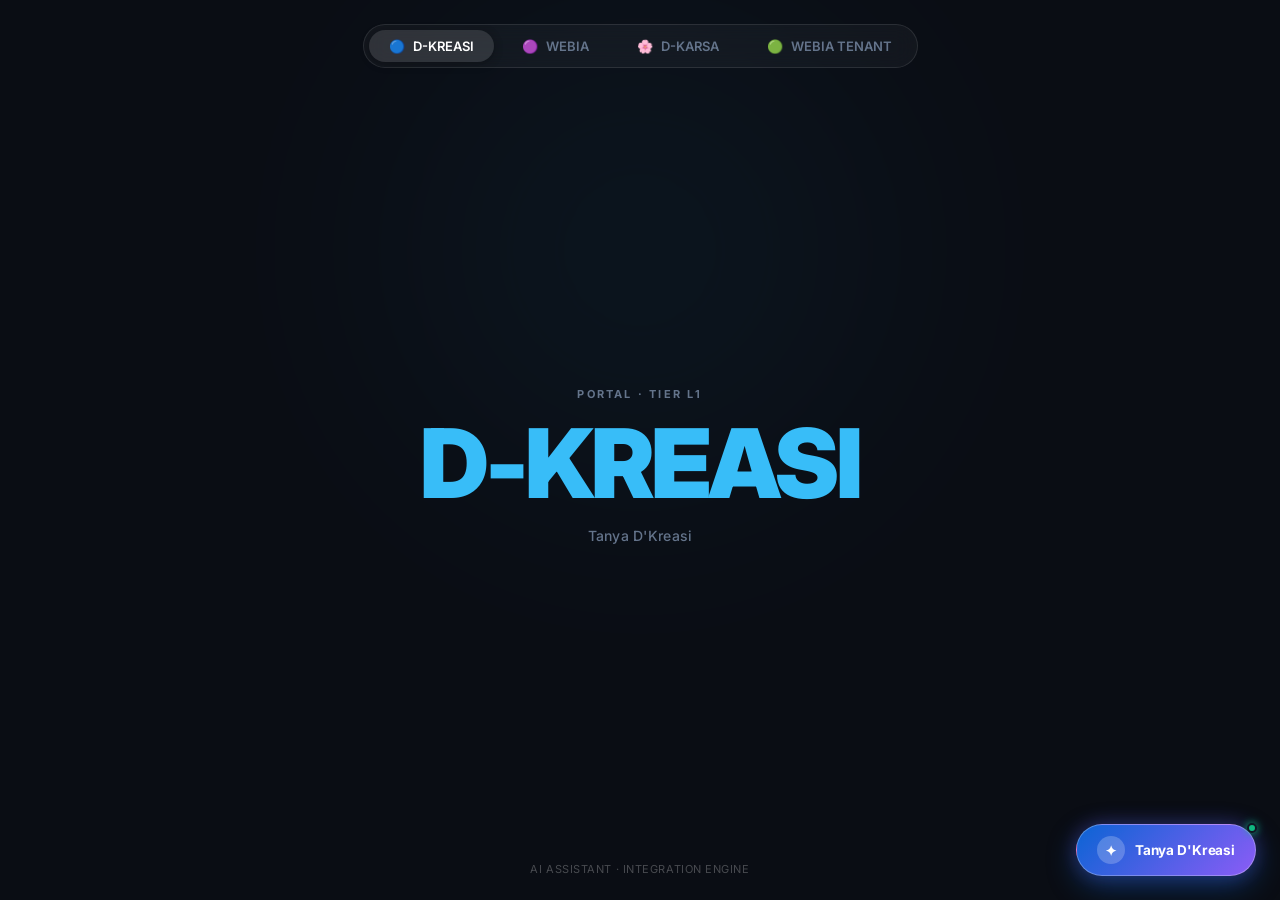
<file: widget/index.html>
<!DOCTYPE html>
<html lang="id">
<head>
    <meta charset="UTF-8">
    <meta name="viewport" content="width=device-width, initial-scale=1.0">
    <title>AI Assistant — D-Kreasi Ecosystem</title>
    <link rel="stylesheet" href="https://fonts.googleapis.com/css2?family=Inter:wght@400;500;600;700;800;900&display=swap">
    <link rel="stylesheet" href="./widget.css">
    <style>
        :root {
            --bg: #0A0D14;
            --text: #F8FAFC;
            --muted: #64748B;
            --border: rgba(255, 255, 255, 0.1);
        }

        * { box-sizing: border-box; margin: 0; padding: 0; }
        
        body {
            font-family: 'Inter', -apple-system, BlinkMacSystemFont, sans-serif;
            background: var(--bg);
            color: var(--text);
            min-height: 100vh;
            display: flex;
            flex-direction: column;
            align-items: center;
            justify-content: space-between;
            overflow: hidden;
            position: relative;
        }

        /* Subtle ambient glow */
        .ambient {
            position: absolute;
            width: 500px;
            height: 500px;
            border-radius: 50%;
            filter: blur(120px);
            opacity: 0.18;
            pointer-events: none;
            z-index: 0;
            transition: all 0.5s ease;
        }

        /* Top Minimalist Switcher */
        .nav-header {
            width: 100%;
            padding: 24px 32px;
            display: flex;
            align-items: center;
            justify-content: center;
            position: relative;
            z-index: 10;
        }

        .tabs {
            display: inline-flex;
            gap: 8px;
            padding: 5px;
            background: rgba(255, 255, 255, 0.04);
            border: 1px solid var(--border);
            border-radius: 999px;
            backdrop-filter: blur(12px);
        }

        .tab-btn {
            text-decoration: none;
            padding: 8px 20px;
            border-radius: 999px;
            font-size: 13px;
            font-weight: 600;
            color: var(--muted);
            transition: all 0.25s ease;
            border: none;
            background: transparent;
            cursor: pointer;
            display: inline-flex;
            align-items: center;
            gap: 8px;
        }

        .tab-btn:hover {
            color: #fff;
        }

        .tab-btn.active {
            color: #fff;
            background: rgba(255, 255, 255, 0.12);
            box-shadow: 0 2px 10px rgba(0, 0, 0, 0.3);
        }

        /* Center Minimalist Display: Simple Nama Web */
        .main-display {
            display: flex;
            flex-direction: column;
            align-items: center;
            justify-content: center;
            text-align: center;
            position: relative;
            z-index: 10;
            padding: 20px;
        }

        .brand-eyebrow {
            font-size: 11px;
            font-weight: 700;
            letter-spacing: 0.2em;
            text-transform: uppercase;
            color: var(--muted);
            margin-bottom: 14px;
        }

        .brand-title {
            font-size: clamp(48px, 9vw, 96px);
            font-weight: 900;
            letter-spacing: -0.04em;
            line-height: 1;
            margin-bottom: 16px;
            user-select: none;
            transition: all 0.3s ease;
        }

        .brand-subtitle {
            font-size: 14px;
            font-weight: 500;
            color: var(--muted);
            letter-spacing: 0.02em;
        }

        /* Footer */
        .footer-note {
            padding: 24px;
            font-size: 11px;
            color: rgba(255, 255, 255, 0.25);
            letter-spacing: 0.05em;
            text-transform: uppercase;
            position: relative;
            z-index: 10;
        }
    </style>
</head>
<body>

    <div class="ambient" id="ambientGlow"></div>

    <!-- Switcher Nav -->
    <header class="nav-header">
        <nav class="tabs">
            <a href="?site=dkreasi" class="tab-btn" id="tabDkreasi">
                <span>🔵</span> D-KREASI
            </a>
            <a href="?site=webia" class="tab-btn" id="tabWebia">
                <span>🟣</span> WEBIA
            </a>
            <a href="?site=dkarsa" class="tab-btn" id="tabDkarsa">
                <span>🌸</span> D-KARSA
            </a>
            <a href="?site=webia_tenant" class="tab-btn" id="tabWebiaTenant">
                <span>🟢</span> WEBIA TENANT
            </a>
        </nav>
    </header>

    <!-- Center Display: Hanya Nama Web & AI Assistant -->
    <main class="main-display">
        <div class="brand-eyebrow" id="brandEyebrow">D-KREASI ECOSYSTEM</div>
        <h1 class="brand-title" id="brandTitle">D-KREASI</h1>
        <p class="brand-subtitle" id="brandSubtitle">AI Assistant Integration</p>
    </main>

    <footer class="footer-note">
        AI Assistant · Integration Engine
    </footer>

    <!-- Dynamic Script Initialization -->
    <script>
        const params = new URLSearchParams(window.location.search);
        const currentSite = params.get('site') || 'dkreasi';

        const configs = {
            'dkreasi': {
                siteKey: 'site_dkreasi_public',
                layer: 'l1',
                title: 'D-KREASI',
                eyebrow: 'PORTAL · TIER L1',
                subtitle: "Tanya D'Kreasi",
                color: '#38BDF8',
                glow: 'rgba(56, 189, 248, 0.25)'
            },
            'webia': {
                siteKey: 'site_webia_public',
                layer: 'l3',
                title: 'WEBIA',
                eyebrow: 'WEBSITE BISNIS · TIER L3',
                subtitle: 'Tanya Webia',
                color: '#C084FC',
                glow: 'rgba(168, 85, 247, 0.25)'
            },
            'dkarsa': {
                siteKey: 'site_dkarsa_public',
                layer: 'l2',
                title: "D'KARSA",
                eyebrow: 'UNDANGAN DIGITAL · TIER L2',
                subtitle: "Tanya D'Karsa AI",
                color: '#FB7185',
                glow: 'rgba(244, 63, 94, 0.25)'
            },
            'webia_tenant': {
                siteKey: 'site_webia_tenant_public',
                layer: 'l4',
                title: 'WEBIA TENANT',
                eyebrow: 'CLIENT WEBSITE · TIER L4',
                subtitle: 'AI Business Chatbot',
                color: '#34D399',
                glow: 'rgba(16, 185, 129, 0.25)'
            }
        };

        const active = configs[currentSite] || configs['dkreasi'];

        // Update Text
        document.title = `${active.title} — AI Assistant`;
        document.getElementById('brandTitle').textContent = active.title;
        document.getElementById('brandTitle').style.color = active.color;
        document.getElementById('brandEyebrow').textContent = active.eyebrow;
        document.getElementById('brandSubtitle').textContent = active.subtitle;
        document.getElementById('ambientGlow').style.background = active.glow;

        // Update Active Tab
        if (currentSite === 'webia') {
            document.getElementById('tabWebia').classList.add('active');
        } else if (currentSite === 'dkarsa') {
            document.getElementById('tabDkarsa').classList.add('active');
        } else if (currentSite === 'webia_tenant') {
            document.getElementById('tabWebiaTenant').classList.add('active');
        } else {
            document.getElementById('tabDkreasi').classList.add('active');
        }

        // Inject Widget Script for Selected Site
        const widgetScript = document.createElement('script');
        widgetScript.src = './widget.js';
        widgetScript.dataset.siteKey = active.siteKey;
        widgetScript.dataset.layer = active.layer;
        widgetScript.defer = true;
        document.body.appendChild(widgetScript);
    </script>
</body>
</html>
</file>
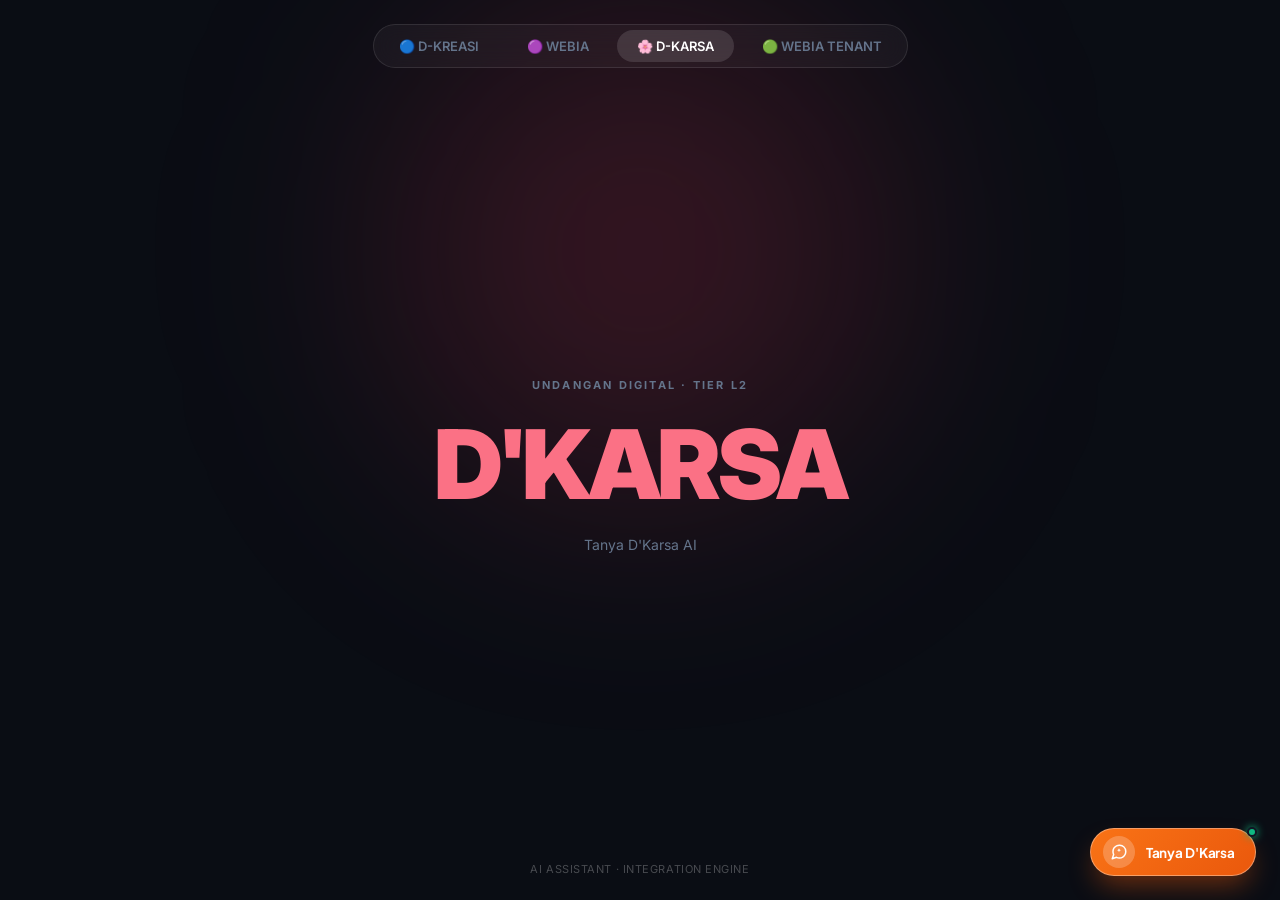
<file: widget/dkarsa.html>
<!DOCTYPE html>
<html lang="id">
<head>
    <meta charset="UTF-8">
    <meta name="viewport" content="width=device-width, initial-scale=1.0">
    <title>D'Karsa — AI Assistant</title>
    <link rel="stylesheet" href="https://fonts.googleapis.com/css2?family=Inter:wght@400;600;700;900&display=swap">
    <link rel="stylesheet" href="./widget.css">
    <style>
        * { box-sizing: border-box; margin: 0; padding: 0; }
        body {
            font-family: 'Inter', -apple-system, BlinkMacSystemFont, sans-serif;
            background: #0A0D14;
            color: #F8FAFC;
            min-height: 100vh;
            display: flex;
            flex-direction: column;
            align-items: center;
            justify-content: space-between;
            overflow: hidden;
            position: relative;
        }
        .ambient {
            position: absolute;
            width: 500px;
            height: 500px;
            border-radius: 50%;
            background: rgba(244, 63, 94, 0.18);
            filter: blur(120px);
            pointer-events: none;
            z-index: 0;
        }
        .top-nav { width: 100%; padding: 24px; display: flex; justify-content: center; position: relative; z-index: 10; }
        .tabs { display: inline-flex; gap: 8px; padding: 5px; background: rgba(255, 255, 255, 0.04); border: 1px solid rgba(255, 255, 255, 0.1); border-radius: 999px; backdrop-filter: blur(12px); }
        .tab-btn { text-decoration: none; padding: 8px 20px; border-radius: 999px; font-size: 13px; font-weight: 600; color: #64748B; transition: all 0.2s; }
        .tab-btn:hover { color: #fff; }
        .tab-btn.active { color: #fff; background: rgba(255, 255, 255, 0.12); }
        .main { text-align: center; position: relative; z-index: 10; padding: 20px; }
        .eyebrow { font-size: 11px; font-weight: 700; letter-spacing: 0.2em; text-transform: uppercase; color: #64748B; margin-bottom: 14px; }
        h1 { font-size: clamp(48px, 9vw, 96px); font-weight: 900; letter-spacing: -0.04em; color: #FB7185; margin-bottom: 14px; user-select: none; }
        .main p { font-size: 14px; color: #64748B; }
        footer { padding: 24px; font-size: 11px; color: rgba(255, 255, 255, 0.25); text-transform: uppercase; letter-spacing: 0.05em; position: relative; z-index: 10; }
    </style>
</head>
<body>
    <div class="ambient"></div>
    <header class="top-nav">
        <nav class="tabs">
            <a href="./dkreasi.html" class="tab-btn">🔵 D-KREASI</a>
            <a href="./webia.html" class="tab-btn">🟣 WEBIA</a>
            <a href="./dkarsa.html" class="tab-btn active">🌸 D-KARSA</a>
            <a href="./webia_tenant.html" class="tab-btn">🟢 WEBIA TENANT</a>
        </nav>
    </header>
    <main class="main">
        <div class="eyebrow">UNDANGAN DIGITAL · TIER L2</div>
        <h1>D'KARSA</h1>
        <p>Tanya D'Karsa AI</p>
    </main>
    <footer>AI Assistant · Integration Engine</footer>
    <script src="./widget.js" data-site-key="site_dkarsa_public" data-layer="l2" defer></script>
</body>
</html>
</file>
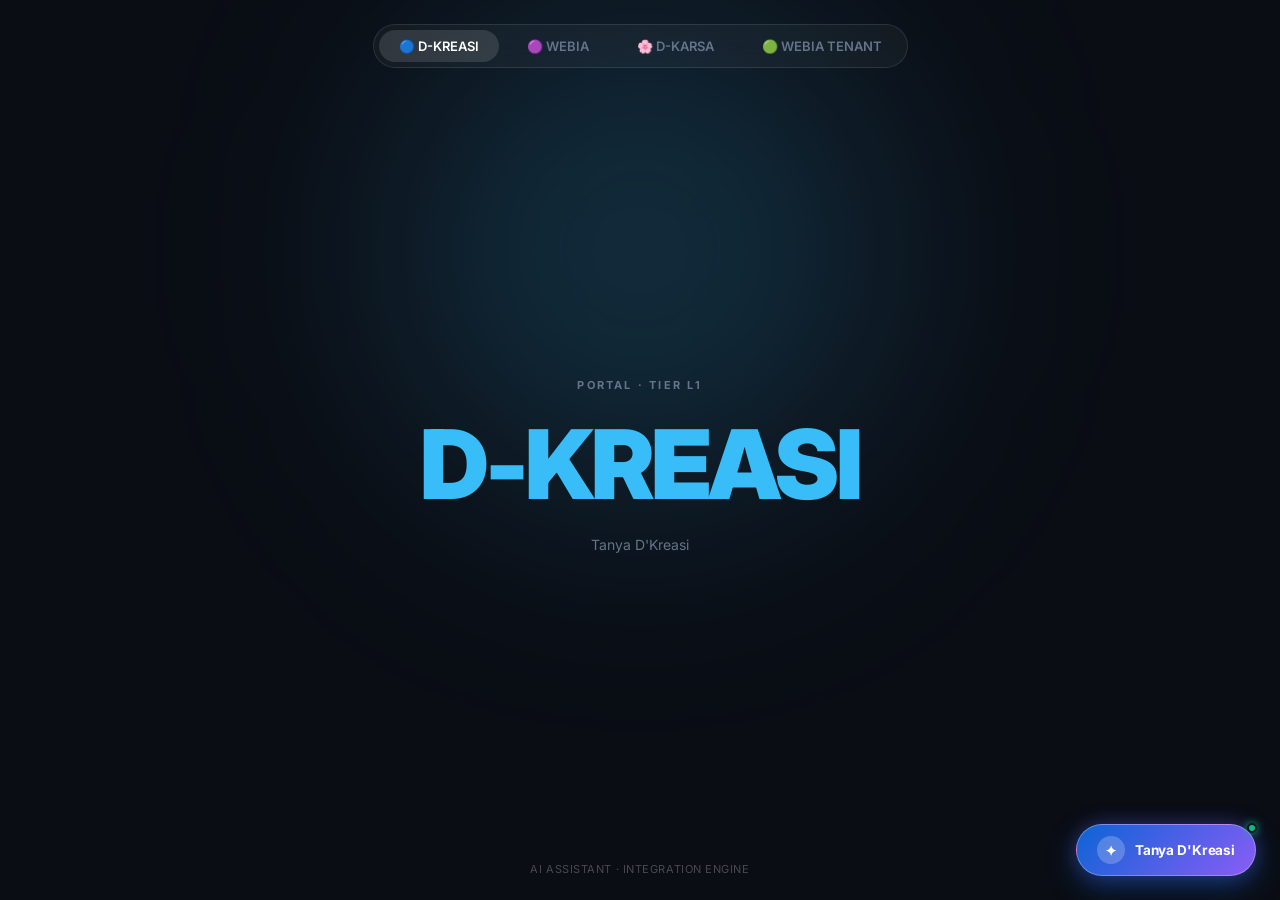
<file: widget/dkreasi.html>
<!DOCTYPE html>
<html lang="id">
<head>
    <meta charset="UTF-8">
    <meta name="viewport" content="width=device-width, initial-scale=1.0">
    <title>D-KREASI — AI Assistant</title>
    <link rel="stylesheet" href="https://fonts.googleapis.com/css2?family=Inter:wght@400;600;700;900&display=swap">
    <link rel="stylesheet" href="./widget.css">
    <style>
        * { box-sizing: border-box; margin: 0; padding: 0; }
        body {
            font-family: 'Inter', -apple-system, BlinkMacSystemFont, sans-serif;
            background: #0A0D14;
            color: #F8FAFC;
            min-height: 100vh;
            display: flex;
            flex-direction: column;
            align-items: center;
            justify-content: space-between;
            overflow: hidden;
            position: relative;
        }
        .ambient {
            position: absolute;
            width: 500px;
            height: 500px;
            border-radius: 50%;
            background: rgba(56, 189, 248, 0.18);
            filter: blur(120px);
            pointer-events: none;
            z-index: 0;
        }
        .top-nav { width: 100%; padding: 24px; display: flex; justify-content: center; position: relative; z-index: 10; }
        .tabs { display: inline-flex; gap: 8px; padding: 5px; background: rgba(255, 255, 255, 0.04); border: 1px solid rgba(255, 255, 255, 0.1); border-radius: 999px; backdrop-filter: blur(12px); }
        .tab-btn { text-decoration: none; padding: 8px 20px; border-radius: 999px; font-size: 13px; font-weight: 600; color: #64748B; transition: all 0.2s; }
        .tab-btn:hover { color: #fff; }
        .tab-btn.active { color: #fff; background: rgba(255, 255, 255, 0.12); }
        .main { text-align: center; position: relative; z-index: 10; padding: 20px; }
        .eyebrow { font-size: 11px; font-weight: 700; letter-spacing: 0.2em; text-transform: uppercase; color: #64748B; margin-bottom: 14px; }
        h1 { font-size: clamp(48px, 9vw, 96px); font-weight: 900; letter-spacing: -0.04em; color: #38BDF8; margin-bottom: 14px; user-select: none; }
        .main p { font-size: 14px; color: #64748B; }
        footer { padding: 24px; font-size: 11px; color: rgba(255, 255, 255, 0.25); text-transform: uppercase; letter-spacing: 0.05em; position: relative; z-index: 10; }
    </style>
</head>
<body>
    <div class="ambient"></div>
    <header class="top-nav">
        <nav class="tabs">
            <a href="./dkreasi.html" class="tab-btn active">🔵 D-KREASI</a>
            <a href="./webia.html" class="tab-btn">🟣 WEBIA</a>
            <a href="./dkarsa.html" class="tab-btn">🌸 D-KARSA</a>
            <a href="./webia_tenant.html" class="tab-btn">🟢 WEBIA TENANT</a>
        </nav>
    </header>
    <main class="main">
        <div class="eyebrow">PORTAL · TIER L1</div>
        <h1>D-KREASI</h1>
        <p>Tanya D'Kreasi</p>
    </main>
    <footer>AI Assistant · Integration Engine</footer>
    <script src="./widget.js" data-site-key="site_dkreasi_public" data-layer="l1" defer></script>
</body>
</html>
</file>
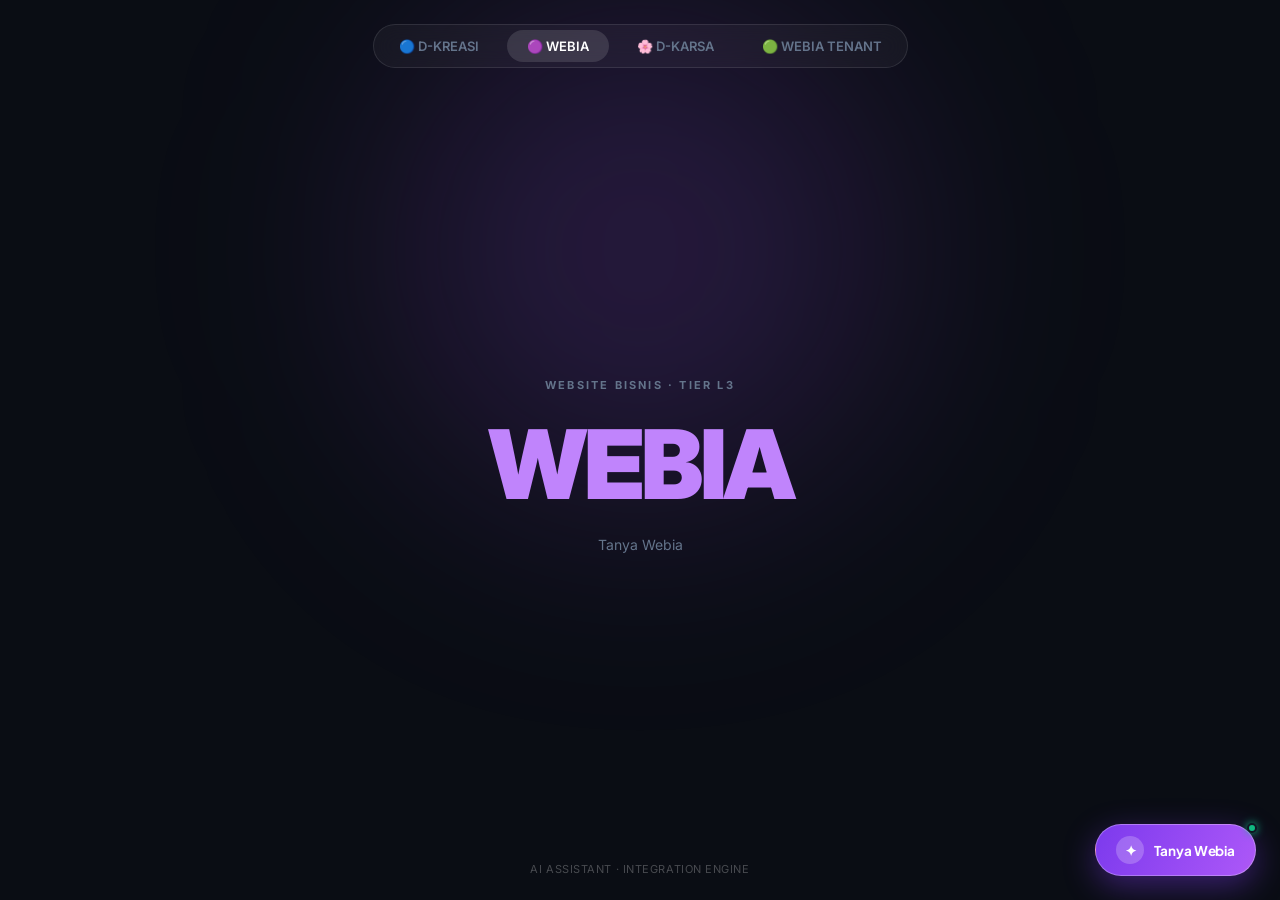
<file: widget/webia.html>
<!DOCTYPE html>
<html lang="id">
<head>
    <meta charset="UTF-8">
    <meta name="viewport" content="width=device-width, initial-scale=1.0">
    <title>WEBIA — AI Assistant</title>
    <link rel="stylesheet" href="https://fonts.googleapis.com/css2?family=Inter:wght@400;600;700;900&display=swap">
    <link rel="stylesheet" href="./widget.css">
    <style>
        * { box-sizing: border-box; margin: 0; padding: 0; }
        body {
            font-family: 'Inter', -apple-system, BlinkMacSystemFont, sans-serif;
            background: #0A0D14;
            color: #F8FAFC;
            min-height: 100vh;
            display: flex;
            flex-direction: column;
            align-items: center;
            justify-content: space-between;
            overflow: hidden;
            position: relative;
        }
        .ambient {
            position: absolute;
            width: 500px;
            height: 500px;
            border-radius: 50%;
            background: rgba(168, 85, 247, 0.18);
            filter: blur(120px);
            pointer-events: none;
            z-index: 0;
        }
        .top-nav { width: 100%; padding: 24px; display: flex; justify-content: center; position: relative; z-index: 10; }
        .tabs { display: inline-flex; gap: 8px; padding: 5px; background: rgba(255, 255, 255, 0.04); border: 1px solid rgba(255, 255, 255, 0.1); border-radius: 999px; backdrop-filter: blur(12px); }
        .tab-btn { text-decoration: none; padding: 8px 20px; border-radius: 999px; font-size: 13px; font-weight: 600; color: #64748B; transition: all 0.2s; }
        .tab-btn:hover { color: #fff; }
        .tab-btn.active { color: #fff; background: rgba(255, 255, 255, 0.12); }
        .main { text-align: center; position: relative; z-index: 10; padding: 20px; }
        .eyebrow { font-size: 11px; font-weight: 700; letter-spacing: 0.2em; text-transform: uppercase; color: #64748B; margin-bottom: 14px; }
        h1 { font-size: clamp(48px, 9vw, 96px); font-weight: 900; letter-spacing: -0.04em; color: #C084FC; margin-bottom: 14px; user-select: none; }
        .main p { font-size: 14px; color: #64748B; }
        footer { padding: 24px; font-size: 11px; color: rgba(255, 255, 255, 0.25); text-transform: uppercase; letter-spacing: 0.05em; position: relative; z-index: 10; }
    </style>
</head>
<body>
    <div class="ambient"></div>
    <header class="top-nav">
        <nav class="tabs">
            <a href="./dkreasi.html" class="tab-btn">🔵 D-KREASI</a>
            <a href="./webia.html" class="tab-btn active">🟣 WEBIA</a>
            <a href="./dkarsa.html" class="tab-btn">🌸 D-KARSA</a>
            <a href="./webia_tenant.html" class="tab-btn">🟢 WEBIA TENANT</a>
        </nav>
    </header>
    <main class="main">
        <div class="eyebrow">WEBSITE BISNIS · TIER L3</div>
        <h1>WEBIA</h1>
        <p>Tanya Webia</p>
    </main>
    <footer>AI Assistant · Integration Engine</footer>
    <script src="./widget.js" data-site-key="site_webia_public" data-layer="l3" defer></script>
</body>
</html>
</file>
<file: widget/widget.css>
/* ========================================================
   UNIVERSAL PAKDE AI WIDGET
   Multi-Theme Architecture:
   - .pakde-ai-theme--dkreasi (Tech Neon / Front-Desk Concierge)
   - .pakde-ai-theme--webia   (Galaxy Violet / UMKM Business)
   - .pakde-ai-theme--dkarsa  (Tanya D'Karsa Romantic Luxury Wedding)
======================================================== */

@import url('https://fonts.googleapis.com/css2?family=Alex+Brush&family=Inter:wght@400;500;600;700;800&family=Playfair+Display:ital,wght@0,600;0,700;1,600&family=Plus+Jakarta+Sans:wght@400;500;600;700;800&display=swap');

.pakde-ai-widget,
.pakde-ai-widget * {
    box-sizing: border-box;
}

.pakde-ai-widget {
    position: fixed;
    right: 24px;
    bottom: 24px;
    z-index: 999999;
    font-family: 'Inter', sans-serif;
}

/* ========================================================
   1. THEME VARIABLES
======================================================== */

/* D-KREASI Default */
.pakde-ai-theme--dkreasi {
    --th-primary: #0B64D4;
    --th-secondary: #8B5CF6;
    --th-accent: #EC4899;
    --th-launcher-bg: linear-gradient(135deg, #0B64D4, #8B5CF6, #EC4899);
    --th-launcher-shadow: 0 10px 30px rgba(11, 100, 212, 0.4), 0 0 20px rgba(139, 92, 246, 0.3);
    --th-panel-bg: #111524;
    --th-panel-border: rgba(255, 255, 255, 0.14);
    --th-panel-shadow: 0 24px 60px rgba(0, 0, 0, 0.6), 0 0 35px rgba(139, 92, 246, 0.18);
    --th-header-bg: #171C30;
    --th-header-border: rgba(255, 255, 255, 0.1);
    --th-text-title: #F8FAFC;
    --th-text-body: #E2E8F0;
    --th-text-muted: #94A3B8;
    --th-bubble-bot-bg: rgba(255, 255, 255, 0.05);
    --th-bubble-bot-border: rgba(255, 255, 255, 0.1);
    --th-bubble-bot-text: #F1F5F9;
    --th-bubble-user-bg: linear-gradient(135deg, #0B64D4, #8B5CF6);
    --th-bubble-user-text: #FFFFFF;
    --th-input-bg: rgba(255, 255, 255, 0.04);
    --th-input-border: rgba(255, 255, 255, 0.14);
    --th-input-text: #FFFFFF;
    --th-card-bg: rgba(255, 255, 255, 0.03);
    --th-card-border: rgba(255, 255, 255, 0.1);
    --th-chip-bg: rgba(255, 255, 255, 0.05);
    --th-chip-border: rgba(255, 255, 255, 0.14);
    --th-chip-text: #E2E8F0;
    --th-chip-hover-bg: rgba(139, 92, 246, 0.2);
    --th-chip-hover-border: #8B5CF6;
    --th-proactive-bg: #141b2d;
    --th-proactive-border: rgba(139, 92, 246, 0.5);
    --th-proactive-shadow: 0 16px 36px rgba(11, 21, 48, 0.6), 0 2px 8px rgba(0, 0, 0, 0.3);
    --th-proactive-text: #f8fafc;
    --th-proactive-muted: #94a3b8;
    --th-proactive-avatar-bg: linear-gradient(135deg, #0B64D4, #8B5CF6);
    --th-proactive-avatar-color: #ffffff;
    --th-font-family: 'Inter', sans-serif;
    --th-title-font: 'Inter', sans-serif;
}

/* WEBIA Theme (Refined to match Webia Web: #29234f, #a78bfa, #f9a8d4) */
.pakde-ai-theme--webia {
    --th-primary: #7c3aed;
    --th-secondary: #a855f7;
    --th-accent: #f472b6;
    --th-launcher-bg: linear-gradient(115deg, #7c3aed, #a855f7 45%, #f472b6);
    --th-launcher-shadow: 0 10px 32px rgba(124, 58, 237, 0.42);
    --th-panel-bg: radial-gradient(ellipse at top right, rgba(167, 139, 250, 0.22), transparent 50%), #140f26;
    --th-panel-border: rgba(167, 139, 250, 0.35);
    --th-panel-shadow: 0 24px 70px rgba(41, 35, 79, 0.55), 0 0 40px rgba(168, 85, 247, 0.22);
    --th-header-bg: #110c22;
    --th-header-border: rgba(167, 139, 250, 0.25);
    --th-text-title: #ffffff;
    --th-text-body: #f5f3ff;
    --th-text-muted: #c4b5fd;
    --th-bubble-bot-bg: #211938;
    --th-bubble-bot-border: rgba(167, 139, 250, 0.28);
    --th-bubble-bot-text: #ffffff;
    --th-bubble-user-bg: linear-gradient(135deg, #7c3aed, #a855f7);
    --th-bubble-user-text: #FFFFFF;
    --th-input-bg: #1b1430;
    --th-input-border: rgba(167, 139, 250, 0.35);
    --th-input-text: #FFFFFF;
    --th-card-bg: rgba(255, 255, 255, 0.04);
    --th-card-border: rgba(167, 139, 250, 0.25);
    --th-chip-bg: rgba(124, 58, 237, 0.16);
    --th-chip-border: rgba(167, 139, 250, 0.4);
    --th-chip-text: #ede9fe;
    --th-chip-hover-bg: rgba(168, 85, 247, 0.32);
    --th-chip-hover-border: #a855f7;
    --th-proactive-bg: #1b1333;
    --th-proactive-border: rgba(167, 139, 250, 0.5);
    --th-proactive-shadow: 0 16px 40px rgba(18, 12, 34, 0.55), 0 0 20px rgba(124, 58, 237, 0.25);
    --th-proactive-text: #ffffff;
    --th-proactive-muted: #c4b5fd;
    --th-proactive-avatar-bg: linear-gradient(135deg, #7c3aed, #f472b6);
    --th-proactive-avatar-color: #ffffff;
    --th-font-family: 'Plus Jakarta Sans', 'Inter', sans-serif;
    --th-title-font: 'Plus Jakarta Sans', sans-serif;
}

/* D-KARSA ("Tanya D'Karsa" Light Elegant Theme: Cream, Blush, Warm Orange Sunset & Ink) */
.pakde-ai-theme--dkarsa {
    --th-primary: #f97316;
    --th-secondary: #ea580c;
    --th-accent: #c2410c;
    --th-accent-soft: #ffedd5;
    --th-launcher-bg: linear-gradient(135deg, #f97316 0%, #ea580c 60%, #c2410c 100%);
    --th-launcher-shadow: 0 12px 30px rgba(234, 88, 12, 0.32);
    --th-panel-bg: radial-gradient(ellipse at top right, rgba(254, 243, 236, 0.9), transparent 60%), #fffcfc;
    --th-panel-border: rgba(234, 88, 12, 0.2);
    --th-panel-shadow: 0 24px 60px -20px rgba(234, 88, 12, 0.22), 0 12px 35px -10px rgba(27, 20, 22, 0.15);
    --th-header-bg: linear-gradient(135deg, #fff8f3 0%, #fef3ec 100%);
    --th-header-border: rgba(234, 88, 12, 0.16);
    --th-text-title: #1b1416;
    --th-text-body: #1b1416;
    --th-text-muted: #75686c;
    --th-bubble-bot-bg: #ffffff;
    --th-bubble-bot-border: rgba(234, 88, 12, 0.18);
    --th-bubble-bot-text: #1b1416;
    --th-bubble-user-bg: linear-gradient(135deg, #f97316 0%, #ea580c 100%);
    --th-bubble-user-text: #ffffff;
    --th-input-bg: #ffffff;
    --th-input-border: rgba(234, 88, 12, 0.25);
    --th-input-text: #1b1416;
    --th-card-bg: #ffffff;
    --th-card-border: rgba(234, 88, 12, 0.16);
    --th-chip-bg: #fff8f3;
    --th-chip-border: rgba(234, 88, 12, 0.28);
    --th-chip-text: #ea580c;
    --th-chip-hover-bg: #ffedd5;
    --th-chip-hover-border: #f97316;
    --th-proactive-bg: #ffffff;
    --th-proactive-border: rgba(249, 115, 22, 0.45);
    --th-proactive-shadow: 0 16px 36px rgba(234, 88, 12, 0.22), 0 4px 16px rgba(0, 0, 0, 0.08);
    --th-proactive-text: #1b1416;
    --th-proactive-muted: #75686c;
    --th-proactive-avatar-bg: linear-gradient(135deg, #f97316, #ea580c);
    --th-proactive-avatar-color: #ffffff;
    --th-font-family: 'Plus Jakarta Sans', sans-serif;
    --th-title-font: 'Playfair Display', Georgia, serif;
}

/* CLIENT WEBIA Theme (Tier L4 Business Chatbot - Cyber Emerald / Modern Business) */
.pakde-ai-theme--client {
    --th-primary: #10B981;
    --th-secondary: #059669;
    --th-accent: #34D399;
    --th-launcher-bg: linear-gradient(135deg, #059669, #10B981, #34D399);
    --th-launcher-shadow: 0 10px 30px rgba(16, 185, 129, 0.4), 0 0 20px rgba(52, 211, 153, 0.25);
    --th-panel-bg: radial-gradient(ellipse at top right, rgba(16, 185, 129, 0.18), transparent 50%), #0D1615;
    --th-panel-border: rgba(52, 211, 153, 0.3);
    --th-panel-shadow: 0 24px 70px rgba(0, 0, 0, 0.6), 0 0 40px rgba(16, 185, 129, 0.2);
    --th-header-bg: #0A1211;
    --th-header-border: rgba(52, 211, 153, 0.2);
    --th-text-title: #ECFDF5;
    --th-text-body: #D1FAE5;
    --th-text-muted: #6EE7B7;
    --th-bubble-bot-bg: rgba(255, 255, 255, 0.05);
    --th-bubble-bot-border: rgba(52, 211, 153, 0.2);
    --th-bubble-bot-text: #ECFDF5;
    --th-bubble-user-bg: linear-gradient(135deg, #059669, #10B981);
    --th-bubble-user-text: #FFFFFF;
    --th-input-bg: rgba(255, 255, 255, 0.05);
    --th-input-border: rgba(52, 211, 153, 0.3);
    --th-input-text: #FFFFFF;
    --th-card-bg: rgba(255, 255, 255, 0.04);
    --th-card-border: rgba(52, 211, 153, 0.22);
    --th-chip-bg: rgba(16, 185, 129, 0.12);
    --th-chip-border: rgba(52, 211, 153, 0.35);
    --th-chip-text: #A7F3D0;
    --th-chip-hover-bg: rgba(16, 185, 129, 0.25);
    --th-chip-hover-border: #10B981;
    --th-proactive-bg: #0d1615;
    --th-proactive-border: rgba(52, 211, 153, 0.45);
    --th-proactive-shadow: 0 16px 40px rgba(0, 0, 0, 0.55), 0 0 20px rgba(16, 185, 129, 0.25);
    --th-proactive-text: #ecfdf5;
    --th-proactive-muted: #6ee7b7;
    --th-proactive-avatar-bg: linear-gradient(135deg, #059669, #10b981);
    --th-proactive-avatar-color: #ffffff;
    --th-font-family: 'Plus Jakarta Sans', 'Inter', sans-serif;
    --th-title-font: 'Plus Jakarta Sans', sans-serif;
}

/* ========================================================
   2. LAUNCHER BUTTONS & PROACTIVE POPUP
======================================================== */

.pakde-ai-widget .pakde-ai-proactive {
    position: absolute !important;
    right: 0 !important;
    bottom: 68px !important;
    width: 310px !important;
    max-width: calc(100vw - 36px) !important;
    background: var(--th-proactive-bg, #1a162b) !important;
    border: 1.5px solid var(--th-proactive-border, rgba(167, 139, 250, 0.45)) !important;
    border-radius: 18px !important;
    box-shadow: var(--th-proactive-shadow, 0 16px 40px rgba(0, 0, 0, 0.35)) !important;
    padding: 12px 14px !important;
    cursor: pointer !important;
    font-family: var(--th-font-family, sans-serif) !important;
    animation: pakdeFadeIn 0.35s cubic-bezier(0.16, 1, 0.3, 1) !important;
    z-index: 99999 !important;
    backdrop-filter: blur(12px) !important;
    -webkit-backdrop-filter: blur(12px) !important;
    box-sizing: border-box !important;
    text-align: left !important;
    transition: transform 0.2s ease, box-shadow 0.2s ease !important;
}

.pakde-ai-widget .pakde-ai-proactive:hover {
    transform: translateY(-2px) !important;
}

/* Speech bubble arrow pointing to the launcher button below */
.pakde-ai-widget .pakde-ai-proactive-arrow {
    position: absolute !important;
    bottom: -7px !important;
    right: 32px !important;
    width: 13px !important;
    height: 13px !important;
    background: var(--th-proactive-bg, #1a162b) !important;
    border-right: 1.5px solid var(--th-proactive-border, rgba(167, 139, 250, 0.45)) !important;
    border-bottom: 1.5px solid var(--th-proactive-border, rgba(167, 139, 250, 0.45)) !important;
    transform: rotate(45deg) !important;
    pointer-events: none !important;
}

.pakde-ai-widget .pakde-ai-proactive-body {
    position: relative !important;
    display: flex !important;
    align-items: flex-start !important;
    gap: 10px !important;
    margin: 0 !important;
    padding: 0 !important;
    width: 100% !important;
    box-sizing: border-box !important;
}

.pakde-ai-widget .pakde-ai-proactive-avatar {
    width: 30px !important;
    height: 30px !important;
    border-radius: 50% !important;
    flex-shrink: 0 !important;
    display: grid !important;
    place-items: center !important;
    background: var(--th-proactive-avatar-bg, #7c3aed) !important;
    color: var(--th-proactive-avatar-color, #ffffff) !important;
    font-size: 15px !important;
    box-shadow: 0 4px 10px rgba(0, 0, 0, 0.15) !important;
    user-select: none !important;
}

.pakde-ai-widget .pakde-ai-proactive-content {
    flex: 1 1 auto !important;
    min-width: 0 !important;
    margin: 0 !important;
    padding: 0 !important;
    box-sizing: border-box !important;
}

.pakde-ai-widget .pakde-ai-proactive p,
.pakde-ai-widget .pakde-ai-proactive-content p,
.pakde-ai-widget #pakde-ai-proactive-text {
    margin: 0 !important;
    padding: 0 !important;
    font-family: var(--th-font-family, sans-serif) !important;
    font-size: 13px !important;
    font-weight: 600 !important;
    line-height: 1.5 !important;
    color: var(--th-proactive-text, #ffffff) !important;
    text-align: left !important;
    letter-spacing: -0.01em !important;
    word-break: break-word !important;
    display: block !important;
    -webkit-font-smoothing: antialiased !important;
}

.pakde-ai-widget .pakde-ai-proactive-close {
    flex-shrink: 0 !important;
    width: 22px !important;
    height: 22px !important;
    border-radius: 50% !important;
    display: grid !important;
    place-items: center !important;
    background: rgba(128, 128, 128, 0.14) !important;
    border: none !important;
    color: var(--th-proactive-muted, #94a3b8) !important;
    font-size: 15px !important;
    font-weight: 700 !important;
    line-height: 1 !important;
    cursor: pointer !important;
    padding: 0 !important;
    margin: 0 !important;
    transition: all 0.2s ease !important;
}

.pakde-ai-widget .pakde-ai-proactive-close:hover {
    background: rgba(128, 128, 128, 0.28) !important;
    color: var(--th-primary, #ffffff) !important;
    transform: scale(1.1) !important;
}


/* Sembunyikan pop-up proaktif ketika panel chat sedang terbuka */
.pakde-ai-widget.is-panel-open .pakde-ai-proactive,
.pakde-ai-widget:has(.pakde-ai-panel.is-open) .pakde-ai-proactive,
.pakde-ai-widget .pakde-ai-panel.is-open ~ .pakde-ai-proactive {
    display: none !important;
    opacity: 0 !important;
    visibility: hidden !important;
    pointer-events: none !important;
}

/* Explicit theme styling for proactive bubble */
.pakde-ai-theme--dkreasi .pakde-ai-proactive {
    background: #141b2d !important;
    border: 1.5px solid rgba(56, 189, 248, 0.45) !important;
    box-shadow: 0 16px 40px rgba(11, 21, 48, 0.55), 0 2px 10px rgba(0, 0, 0, 0.3) !important;
}
.pakde-ai-theme--dkreasi .pakde-ai-proactive-arrow {
    background: #141b2d !important;
    border-right: 1.5px solid rgba(56, 189, 248, 0.45) !important;
    border-bottom: 1.5px solid rgba(56, 189, 248, 0.45) !important;
}
.pakde-ai-theme--dkreasi #pakde-ai-proactive-text {
    color: #f8fafc !important;
}

.pakde-ai-theme--webia .pakde-ai-proactive {
    background: #1b1333 !important;
    border: 1.5px solid rgba(167, 139, 250, 0.5) !important;
    box-shadow: 0 16px 40px rgba(18, 12, 34, 0.55), 0 0 20px rgba(124, 58, 237, 0.25) !important;
}
.pakde-ai-theme--webia .pakde-ai-proactive-arrow {
    background: #1b1333 !important;
    border-right: 1.5px solid rgba(167, 139, 250, 0.5) !important;
    border-bottom: 1.5px solid rgba(167, 139, 250, 0.5) !important;
}
.pakde-ai-theme--webia #pakde-ai-proactive-text {
    color: #ffffff !important;
}

.pakde-ai-theme--dkarsa .pakde-ai-proactive {
    background: #ffffff !important;
    border: 1.5px solid rgba(249, 115, 22, 0.45) !important;
    box-shadow: 0 16px 36px rgba(234, 88, 12, 0.22), 0 4px 16px rgba(0, 0, 0, 0.08) !important;
}
.pakde-ai-theme--dkarsa .pakde-ai-proactive-arrow {
    background: #ffffff !important;
    border-right: 1.5px solid rgba(249, 115, 22, 0.45) !important;
    border-bottom: 1.5px solid rgba(249, 115, 22, 0.45) !important;
}
.pakde-ai-theme--dkarsa #pakde-ai-proactive-text {
    color: #1b1416 !important;
}
.pakde-ai-theme--dkarsa .pakde-ai-proactive-close {
    color: #9a8a8e !important;
}

.pakde-ai-launcher {
    position: relative;
    display: inline-flex;
    align-items: center;
    justify-content: center;
    gap: 10px;
    min-height: 52px;
    padding: 0 20px;
    border-radius: 9999px;
    color: #ffffff;
    background: var(--th-launcher-bg);
    box-shadow: var(--th-launcher-shadow);
    cursor: pointer;
    font-family: var(--th-font-family);
    font-weight: 700;
    font-size: 13.5px;
    letter-spacing: -0.01em;
    border: 1px solid rgba(255, 255, 255, 0.28);
    transition: transform 0.25s cubic-bezier(0.16, 1, 0.3, 1), box-shadow 0.25s ease, background-color 0.3s ease;
}

/* D-KREASI Launcher Animation */
.pakde-ai-launcher--dkreasi {
    background-size: 200% 200%;
    animation: pakdeGradientShift 6s ease infinite;
}

/* WEBIA Launcher Animation */
.pakde-ai-launcher--webia {
    background-size: 200% 200%;
    animation: pakdeGradientShift 6s ease infinite;
}

/* D-KARSA "Tanya D'Karsa" Authentic Pill Design */
.pakde-ai-launcher--dkarsa {
    min-height: 48px;
    padding: 0 1.25rem 0 0.75rem;
    background: linear-gradient(135deg, #f97316 0%, #ea580c 100%);
    border: 1px solid rgba(255, 255, 255, 0.35);
    box-shadow: 0 14px 28px -6px rgba(234, 88, 12, 0.45);
    color: #ffffff;
    gap: 0.65rem;
}

.pakde-ai-launcher--dkarsa:hover {
    transform: translateY(-2px);
    background: linear-gradient(135deg, #ea580c 0%, #c2410c 100%);
    color: #ffffff;
    border-color: rgba(255, 255, 255, 0.5);
    box-shadow: 0 18px 34px -6px rgba(234, 88, 12, 0.55);
}

.pakde-ai-launcher--dkarsa .pakde-ai-icon {
    width: 32px;
    height: 32px;
    background: rgba(255, 255, 255, 0.22);
    color: #ffffff;
    transition: background-color 0.25s ease, color 0.25s ease;
}

.pakde-ai-launcher--dkarsa:hover .pakde-ai-icon {
    background: #ffffff;
    color: #ea580c;
}

@keyframes pakdeGradientShift {
    0% { background-position: 0% 50%; }
    50% { background-position: 100% 50%; }
    100% { background-position: 0% 50%; }
}

.pakde-ai-launcher:hover {
    transform: translateY(-3px) scale(1.02);
}

.pakde-ai-launcher:active {
    transform: translateY(-1px) scale(0.99);
}

.pakde-ai-icon {
    display: inline-grid;
    place-items: center;
    width: 28px;
    height: 28px;
    border-radius: 50%;
    background: rgba(255, 255, 255, 0.22);
    font-size: 14px;
    color: #ffffff;
    flex-shrink: 0;
}

.pakde-ai-pulse {
    position: absolute;
    top: -2px;
    right: -2px;
    width: 10px;
    height: 10px;
    border-radius: 50%;
    background: #10B981;
    border: 2px solid #111524;
    box-shadow: 0 0 8px #10B981;
    animation: pakdePulse 2s infinite;
}

@keyframes pakdePulse {
    0%, 100% { transform: scale(1); opacity: 1; }
    50% { transform: scale(1.3); opacity: 0.6; }
}

/* ========================================================
   3. CHAT PANEL
======================================================== */

.pakde-ai-panel {
    position: absolute;
    right: 0;
    bottom: 68px;
    width: min(410px, calc(100vw - 32px));
    height: min(600px, calc(100dvh - 120px));
    min-height: 380px;
    background: var(--th-panel-bg);
    border: 1px solid var(--th-panel-border);
    border-radius: 24px;
    box-shadow: var(--th-panel-shadow);
    display: flex;
    flex-direction: column;
    overflow: hidden;
    font-family: var(--th-font-family);
    opacity: 0;
    visibility: hidden;
    pointer-events: none;
    transform: translateY(14px) scale(0.97);
    transform-origin: bottom right;
    transition: opacity 0.22s cubic-bezier(0.16, 1, 0.3, 1),
                transform 0.22s cubic-bezier(0.16, 1, 0.3, 1),
                visibility 0.22s ease;
}

.pakde-ai-panel.is-open {
    opacity: 1;
    visibility: visible;
    pointer-events: auto;
    transform: translateY(0) scale(1);
}

/* ========================================================
   4. HEADER
======================================================== */

.pakde-ai-header {
    display: flex;
    align-items: center;
    justify-content: space-between;
    padding: 14px 16px;
    background: var(--th-header-bg);
    border-bottom: 1px solid var(--th-header-border);
    flex-shrink: 0;
    color: #ffffff;
    gap: 10px;
}

.pakde-ai-identity {
    display: flex;
    align-items: center;
    gap: 10px;
    min-width: 0;
    flex: 1;
}

.pakde-ai-avatar {
    width: 38px;
    height: 38px;
    border-radius: 12px;
    background: linear-gradient(135deg, var(--th-primary), var(--th-secondary));
    color: #ffffff;
    display: grid;
    place-items: center;
    font-size: 18px;
    box-shadow: 0 4px 12px rgba(0, 0, 0, 0.25);
    flex-shrink: 0;
}

.pakde-ai-identity h2 {
    font-family: var(--th-title-font);
    font-size: 14px;
    font-weight: 700;
    color: var(--th-text-title);
    margin: 0;
    letter-spacing: -0.01em;
    white-space: nowrap;
    overflow: hidden;
    text-overflow: ellipsis;
}

.pakde-ai-identity p {
    font-size: 11px;
    color: var(--th-text-muted);
    margin: 2px 0 0 0;
    display: flex;
    align-items: center;
    gap: 5px;
    white-space: nowrap;
    overflow: hidden;
    text-overflow: ellipsis;
}

.pakde-ai-dot {
    width: 7px;
    height: 7px;
    border-radius: 50%;
    background: #10B981;
    box-shadow: 0 0 6px #10B981;
    display: inline-block;
}

.pakde-ai-header-actions {
    display: inline-flex;
    align-items: center;
    gap: 6px;
    flex-shrink: 0;
}

.pakde-ai-reset-btn {
    background: rgba(255, 255, 255, 0.06);
    border: 1px solid var(--th-header-border);
    color: var(--th-text-muted);
    font-size: 14px;
    width: 28px;
    height: 28px;
    border-radius: 50%;
    cursor: pointer;
    display: grid;
    place-items: center;
    transition: all 0.2s ease;
    flex-shrink: 0;
}

.pakde-ai-reset-btn:hover {
    background: rgba(255, 255, 255, 0.14);
    color: var(--th-primary);
    transform: translateY(-1px) scale(1.08);
}

.pakde-ai-wa-btn {
    display: inline-flex;
    align-items: center;
    justify-content: center;
    gap: 4px;
    height: 28px;
    padding: 0 10px;
    border-radius: 999px;
    background: rgba(16, 185, 129, 0.16);
    border: 1px solid rgba(16, 185, 129, 0.35);
    color: #10B981;
    font-size: 11px;
    font-weight: 700;
    text-decoration: none;
    white-space: nowrap;
    transition: all 0.2s ease;
    flex-shrink: 0;
}

.pakde-ai-wa-btn:hover {
    background: #10B981;
    color: #ffffff;
}

.pakde-ai-close {
    width: 28px;
    height: 28px;
    border-radius: 50%;
    background: rgba(255, 255, 255, 0.06);
    border: 1px solid var(--th-header-border);
    color: var(--th-text-muted);
    font-size: 18px;
    line-height: 1;
    cursor: pointer;
    display: grid;
    place-items: center;
    transition: all 0.2s ease;
    flex-shrink: 0;
}

.pakde-ai-close:hover {
    background: rgba(255, 255, 255, 0.14);
    color: var(--th-text-title);
}

/* ========================================================
   5. MESSAGES BODY
======================================================== */

.pakde-ai-theme--dkarsa .pakde-ai-reset-btn {
    background: #ffffff;
    border: 1px solid rgba(234, 88, 12, 0.2);
    color: #75686c;
}

.pakde-ai-theme--dkarsa .pakde-ai-reset-btn:hover {
    background: #ffedd5;
    color: #ea580c;
    transform: translateY(-1px) scale(1.08);
}

.pakde-ai-theme--dkarsa .pakde-ai-close {
    background: #ffffff;
    border: 1px solid rgba(234, 88, 12, 0.2);
    color: #75686c;
}

.pakde-ai-theme--dkarsa .pakde-ai-close:hover {
    background: #ffedd5;
    color: #1b1416;
}

.pakde-ai-theme--dkarsa .pakde-ai-wa-btn {
    background: #ecfdf5;
    border: 1px solid #10b981;
    color: #047857;
}

.pakde-ai-theme--dkarsa .pakde-ai-wa-btn:hover {
    background: #10b981;
    color: #ffffff;
}

.pakde-ai-messages {
    flex: 1;
    overflow-y: auto;
    padding: 18px;
    display: flex;
    flex-direction: column;
    gap: 14px;
    scroll-behavior: smooth;
    scrollbar-width: none; /* Firefox: sembunyikan scrollbar */
    -ms-overflow-style: none; /* IE dan Edge */
}

.pakde-ai-messages::-webkit-scrollbar {
    display: none; /* Chrome, Safari, Opera: sembunyikan scrollbar */
}

/* Welcome Card */
.pakde-ai-welcome {
    background: var(--th-card-bg);
    border: 1px solid var(--th-card-border);
    border-radius: 16px;
    padding: 16px 18px;
    margin-bottom: 4px;
    box-shadow: 0 4px 14px rgba(234, 88, 12, 0.06);
}

.pakde-ai-eyebrow {
    display: inline-block;
    font-size: 10px;
    font-weight: 800;
    letter-spacing: 0.06em;
    color: var(--th-primary);
    text-transform: uppercase;
    margin-bottom: 6px;
}

.pakde-ai-theme--dkarsa .pakde-ai-eyebrow {
    color: #ea580c;
    background: #ffedd5;
    padding: 3px 8px;
    border-radius: 999px;
}

.pakde-ai-welcome h3 {
    font-family: var(--th-title-font);
    font-size: 15px;
    font-weight: 700;
    color: var(--th-text-title);
    margin: 0 0 6px 0;
    line-height: 1.35;
}

.pakde-ai-welcome p {
    font-size: 12.5px;
    color: var(--th-text-body);
    margin: 0;
    line-height: 1.5;
}

/* Message Bubble */
.pakde-ai-msg-group {
    display: flex;
    flex-direction: column;
    max-width: 86%;
    animation: pakdeFadeIn 0.25s ease;
}

@keyframes pakdeFadeIn {
    from { opacity: 0; transform: translateY(6px); }
    to { opacity: 1; transform: translateY(0); }
}

.pakde-ai-msg-group--user {
    align-self: flex-end;
}

.pakde-ai-msg-group--assistant {
    align-self: flex-start;
}

.pakde-ai-bubble {
    padding: 12px 16px;
    border-radius: 16px;
    font-size: 13px;
    line-height: 1.55;
    word-break: break-word;
}

.pakde-ai-msg-group--assistant .pakde-ai-bubble {
    background: var(--th-bubble-bot-bg);
    border: 1px solid var(--th-bubble-bot-border);
    color: var(--th-bubble-bot-text) !important;
    border-top-left-radius: 4px;
    box-shadow: 0 4px 14px rgba(27, 20, 22, 0.05);
}

.pakde-ai-msg-group--user .pakde-ai-bubble {
    background: var(--th-bubble-user-bg);
    color: var(--th-bubble-user-text) !important;
    border-top-right-radius: 4px;
    box-shadow: 0 6px 16px rgba(0, 0, 0, 0.15);
}

.pakde-ai-bubble h2,
.pakde-ai-bubble h3,
.pakde-ai-bubble h4,
.pakde-ai-bubble h5 {
    color: inherit !important;
    font-family: var(--th-title-font);
    font-weight: 700;
    margin: 10px 0 6px 0;
    line-height: 1.35;
}

.pakde-ai-bubble h2 { font-size: 15px; }
.pakde-ai-bubble h3 { font-size: 14px; }
.pakde-ai-bubble h4 { font-size: 13.5px; }
.pakde-ai-bubble h5 { font-size: 12.5px; }

/* Rich Markdown Typography inside Bubbles */
.pakde-ai-bubble,
.pakde-ai-bubble p,
.pakde-ai-bubble ul,
.pakde-ai-bubble ol,
.pakde-ai-bubble li,
.pakde-ai-bubble span {
    color: inherit !important;
}

.pakde-ai-bubble p {
    margin: 0 0 10px 0;
    line-height: 1.6;
    font-size: 13px;
}

.pakde-ai-bubble p:last-child {
    margin-bottom: 0;
}

.pakde-ai-bubble strong {
    font-weight: 700;
    color: inherit !important;
}

.pakde-ai-bubble a {
    color: var(--th-primary) !important;
    text-decoration: underline;
    text-underline-offset: 3px;
    font-weight: 600;
    transition: opacity 0.2s ease;
}

.pakde-ai-bubble a:hover {
    opacity: 0.8;
}

ol.pakde-ai-list {
    list-style-type: decimal !important;
}

ul.pakde-ai-list {
    list-style-type: disc !important;
}

/* Numbered List Card Style */
.pakde-ai-num-list {
    display: flex;
    flex-direction: column;
    gap: 8px;
    margin: 8px 0 12px 0;
}

.pakde-ai-num-item {
    display: flex;
    align-items: baseline;
    gap: 8px;
}

.pakde-ai-num-badge {
    font-weight: 800;
    color: var(--th-primary);
    font-size: 13px;
    flex-shrink: 0;
}

.pakde-ai-num-content {
    flex: 1;
}

.pakde-ai-num-desc {
    margin-left: 20px;
    margin-top: -2px;
    margin-bottom: 6px;
    font-size: 12px;
    opacity: 0.88;
    line-height: 1.5;
}

.pakde-ai-bubble .pakde-ai-list {
    margin: 8px 0 12px 0;
    padding-left: 20px;
    display: block !important;
}

.pakde-ai-bubble .pakde-ai-list:last-child {
    margin-bottom: 0;
}

.pakde-ai-bubble .pakde-ai-list li {
    line-height: 1.5;
}

.pakde-ai-bubble code {
    background: rgba(0, 0, 0, 0.08);
    padding: 2px 6px;
    border-radius: 4px;
    font-size: 11.5px;
    font-family: monospace;
}

.pakde-ai-table-wrap {
    overflow-x: auto;
    margin: 10px 0;
    border-radius: 8px;
    border: 1px solid var(--th-card-border);
}

.pakde-ai-table {
    width: 100%;
    border-collapse: collapse;
    font-size: 12px;
}

.pakde-ai-table th, 
.pakde-ai-table td {
    padding: 7px 11px;
    border-bottom: 1px solid var(--th-card-border);
    text-align: left;
}

.pakde-ai-table th {
    background: var(--th-card-bg);
    font-weight: 700;
}

.pakde-ai-table tr:last-child td {
    border-bottom: none;
}

/* ========================================================
   6. SUGGESTION CHIPS
======================================================== */

.pakde-ai-chips {
    display: flex;
    flex-wrap: wrap;
    gap: 8px;
    margin-top: 4px;
}

.pakde-ai-chip {
    background: var(--th-chip-bg);
    border: 1px solid var(--th-chip-border);
    color: var(--th-chip-text);
    font-family: var(--th-font-family);
    font-size: 12px;
    font-weight: 600;
    padding: 7px 13px;
    border-radius: 999px;
    cursor: pointer;
    transition: all 0.2s ease;
    text-align: left;
    line-height: 1.3;
}

.pakde-ai-chip:hover {
    background: var(--th-chip-hover-bg);
    border-color: var(--th-chip-hover-border);
    transform: translateY(-1px);
}

/* ========================================================
   7. ACTION CARDS, ESTIMATOR & INTERACTIVE COPILOT
======================================================== */

.pakde-ai-estimator {
    background: var(--th-card-bg);
    border: 1px solid var(--th-card-border);
    border-radius: 16px;
    padding: 14px 16px;
    margin-top: 6px;
    display: flex;
    flex-direction: column;
    gap: 10px;
    box-shadow: 0 4px 14px rgba(0, 0, 0, 0.06);
    animation: pakdeFadeIn 0.3s ease;
}

.pakde-ai-estimator-header {
    display: flex;
    align-items: center;
    justify-content: space-between;
}

.pakde-ai-estimator-title {
    font-size: 11px;
    font-weight: 800;
    color: var(--th-primary);
    text-transform: uppercase;
    letter-spacing: 0.04em;
    display: inline-flex;
    align-items: center;
    gap: 5px;
}

.pakde-ai-estimator-badge {
    font-size: 11px;
    font-weight: 700;
    padding: 2px 8px;
    border-radius: 999px;
    background: var(--th-primary);
    color: #ffffff;
}

.pakde-ai-estimator-slider-wrap {
    display: flex;
    flex-direction: column;
    gap: 4px;
}

.pakde-ai-estimator-slider {
    width: 100%;
    accent-color: var(--th-primary);
    cursor: pointer;
}

.pakde-ai-estimator-labels {
    display: flex;
    justify-content: space-between;
    font-size: 10.5px;
    color: var(--th-text-muted);
}

.pakde-ai-estimator-result {
    background: rgba(0, 0, 0, 0.04);
    border: 1px solid var(--th-card-border);
    border-radius: 12px;
    padding: 10px 12px;
    display: flex;
    align-items: center;
    justify-content: space-between;
}

.pakde-ai-estimator-result-pkg {
    font-size: 12.5px;
    font-weight: 800;
    color: var(--th-text-title);
    margin: 0;
}

.pakde-ai-estimator-result-price {
    font-size: 13px;
    font-weight: 800;
    color: var(--th-primary);
    margin: 0;
}

.pakde-ai-estimator-note {
    font-size: 11px;
    color: var(--th-text-body);
    line-height: 1.45;
    margin: 0;
}

.pakde-ai-estimator-btn {
    display: block;
    text-align: center;
    padding: 8px 12px;
    border-radius: 10px;
    font-size: 11.5px;
    font-weight: 700;
    text-decoration: none;
    background: linear-gradient(135deg, var(--th-primary), var(--th-secondary));
    color: #ffffff;
    transition: all 0.2s ease;
}

.pakde-ai-estimator-btn:hover {
    filter: brightness(1.1);
    transform: translateY(-1px);
}

.pakde-ai-action-card {
    background: var(--th-card-bg);
    border: 1px solid var(--th-card-border);
    border-radius: 14px;
    padding: 14px;
    margin-top: 4px;
    display: flex;
    flex-direction: column;
    gap: 8px;
    box-shadow: 0 4px 14px rgba(27, 20, 22, 0.06);
    animation: pakdeFadeIn 0.3s ease;
}

.pakde-ai-action-label {
    font-size: 11px;
    font-weight: 700;
    color: var(--th-primary);
    text-transform: uppercase;
    letter-spacing: 0.03em;
}

.pakde-ai-action-btn {
    display: block;
    text-align: center;
    padding: 10px 14px;
    border-radius: 10px;
    font-size: 12.5px;
    font-weight: 700;
    text-decoration: none;
    transition: all 0.2s ease;
}

.pakde-ai-action-btn--primary {
    background: linear-gradient(135deg, var(--th-primary), var(--th-secondary));
    color: #ffffff;
    box-shadow: 0 4px 12px rgba(0, 0, 0, 0.2);
}

.pakde-ai-action-btn--primary:hover {
    filter: brightness(1.1);
    transform: translateY(-2px);
}

.pakde-ai-action-btn--cart {
    background: #0284c7;
    color: #ffffff;
    border: none;
    cursor: pointer;
    font-family: var(--th-font-family);
    box-shadow: 0 4px 12px rgba(2, 132, 199, 0.25);
}

.pakde-ai-action-btn--cart:hover {
    background: #0369a1;
    transform: translateY(-2px);
}

.pakde-ai-cart-confirm-wrap {
    margin-top: 4px;
}

.pakde-ai-cart-dialog {
    background: rgba(0, 0, 0, 0.08);
    border: 1px solid var(--th-card-border);
    border-radius: 10px;
    padding: 10px 12px;
    margin-top: 6px;
    animation: pakdeFadeIn 0.2s ease;
}

.pakde-ai-cart-dialog-msg {
    font-size: 11.5px;
    color: var(--th-text-body);
    margin: 0 0 8px 0;
    line-height: 1.4;
}

.pakde-ai-cart-dialog-btns {
    display: flex;
    gap: 8px;
}

.pakde-ai-cart-btn-yes {
    flex: 1;
    background: #059669;
    color: #ffffff;
    border: none;
    padding: 6px 12px;
    border-radius: 8px;
    font-size: 11.5px;
    font-weight: 700;
    cursor: pointer;
    transition: background 0.2s;
}

.pakde-ai-cart-btn-yes:hover {
    background: #047857;
}

.pakde-ai-cart-btn-no {
    background: transparent;
    color: var(--th-text-muted);
    border: 1px solid var(--th-card-border);
    padding: 6px 12px;
    border-radius: 8px;
    font-size: 11.5px;
    font-weight: 600;
    cursor: pointer;
    transition: all 0.2s;
}

.pakde-ai-cart-btn-no:hover {
    background: rgba(0, 0, 0, 0.05);
    color: var(--th-text-body);
}

.pakde-ai-action-btn--copy {
    background: var(--th-card-bg);
    color: var(--th-primary) !important;
    border: 1.5px dashed var(--th-primary);
    cursor: pointer;
    font-family: var(--th-font-family);
    font-size: 12.5px;
    font-weight: 700;
    transition: all 0.2s ease;
}

.pakde-ai-action-btn--copy:hover {
    background: var(--th-primary);
    color: #ffffff !important;
    border-style: solid;
    transform: translateY(-2px);
    box-shadow: 0 4px 14px rgba(0, 0, 0, 0.15);
}

.pakde-ai-theme--dkarsa .pakde-ai-action-btn--copy {
    background: #fff8f3;
    color: #ea580c !important;
    border: 1.5px dashed #f97316;
}

.pakde-ai-theme--dkarsa .pakde-ai-action-btn--copy:hover {
    background: #f97316;
    color: #ffffff !important;
}

.pakde-ai-theme--webia .pakde-ai-action-btn--copy {
    background: rgba(124, 58, 237, 0.12);
    color: #c4b5fd !important;
    border: 1.5px dashed #a855f7;
}

.pakde-ai-theme--webia .pakde-ai-action-btn--copy:hover {
    background: #7c3aed;
    color: #ffffff !important;
}

.pakde-ai-action-btn--whatsapp {
    background: #10B981;
    color: #ffffff;
    box-shadow: 0 4px 12px rgba(16, 185, 129, 0.3);
}

.pakde-ai-action-btn--whatsapp:hover {
    background: #059669;
    transform: translateY(-2px);
}

.pakde-ai-followup {
    display: flex;
    flex-direction: column;
    gap: 6px;
    margin-top: 4px;
    align-self: flex-start;
    animation: pakdeFadeIn 0.3s ease;
}

.pakde-ai-followup-label {
    font-size: 10.5px;
    font-weight: 700;
    color: var(--th-primary);
    text-transform: uppercase;
    letter-spacing: 0.04em;
    display: inline-flex;
    align-items: center;
    gap: 4px;
}

.pakde-ai-followup-btn {
    background: var(--th-card-bg);
    border: 1px dashed var(--th-primary);
    color: var(--th-text-body);
    font-family: var(--th-font-family);
    font-size: 12px;
    font-weight: 600;
    padding: 8px 14px;
    border-radius: 12px;
    cursor: pointer;
    text-align: left;
    display: inline-flex;
    align-items: center;
    gap: 8px;
    transition: all 0.2s ease;
    box-shadow: 0 2px 8px rgba(27, 20, 22, 0.05);
}

.pakde-ai-followup-btn:hover {
    background: var(--th-primary);
    color: #ffffff !important;
    border-style: solid;
    transform: translateY(-2px);
    box-shadow: 0 6px 16px rgba(0, 0, 0, 0.18);
}

/* ========================================================
   8. TYPING INDICATOR
======================================================== */

.pakde-ai-typing {
    display: flex;
    align-items: center;
    gap: 8px;
    padding: 6px 4px;
    margin: 4px 0;
    min-height: 40px;
    animation: pakdeFadeIn 0.2s ease;
}

.pakde-ai-typing-bubble {
    background: var(--th-bubble-bot-bg);
    border: 1px solid var(--th-bubble-bot-border);
    padding: 10px 18px;
    border-radius: 16px;
    border-top-left-radius: 4px;
    display: inline-flex;
    align-items: center;
    gap: 6px;
    box-shadow: 0 4px 14px rgba(0, 0, 0, 0.08);
}

.pakde-ai-typing-dot {
    display: inline-block;
    width: 8px;
    height: 8px;
    border-radius: 50%;
    background: var(--th-primary) !important;
    box-shadow: 0 0 10px var(--th-primary);
    animation: pakdeBounce 1.4s infinite ease-in-out both;
}

.pakde-ai-typing-dot:nth-child(1) { animation-delay: -0.32s; }
.pakde-ai-typing-dot:nth-child(2) { animation-delay: -0.16s; }
.pakde-ai-typing-dot:nth-child(3) { animation-delay: 0s; }

@keyframes pakdeBounce {
    0%, 80%, 100% {
        transform: scale(0.4) translateY(0);
        opacity: 0.35;
    }
    40% {
        transform: scale(1.15) translateY(-5px);
        opacity: 1;
    }
}

/* ========================================================
   9. INPUT FORM & FOOTER
======================================================== */

.pakde-ai-form {
    padding: 12px 16px;
    background: var(--th-header-bg);
    border-top: 1px solid var(--th-header-border);
    display: flex;
    align-items: center;
    gap: 10px;
    flex-shrink: 0;
}

.pakde-ai-theme--dkarsa .pakde-ai-form {
    background: #fff8f3;
    border-top: 1px solid rgba(234, 88, 12, 0.16);
}

.pakde-ai-theme--dkarsa .pakde-ai-footer {
    background: #fef3ec;
    border-top: 1px solid rgba(234, 88, 12, 0.14);
    color: #75686c;
}

.pakde-ai-form textarea {
    flex: 1;
    background: var(--th-input-bg);
    border: 1px solid var(--th-input-border);
    border-radius: 12px;
    padding: 10px 14px;
    color: var(--th-input-text);
    font-family: var(--th-font-family);
    font-size: 13px;
    resize: none;
    outline: none;
    max-height: 100px;
    line-height: 1.4;
    transition: border-color 0.2s ease;
    scrollbar-width: none; /* Firefox: sembunyikan scrollbar di textarea */
    -ms-overflow-style: none; /* IE dan Edge */
}

.pakde-ai-form textarea::-webkit-scrollbar {
    display: none; /* Chrome, Safari, Opera */
}

.pakde-ai-form textarea::placeholder {
    color: var(--th-text-muted);
}

.pakde-ai-form textarea:focus {
    border-color: var(--th-primary);
}

.pakde-ai-form button {
    width: 38px;
    height: 38px;
    border-radius: 12px;
    background: var(--th-primary);
    border: none;
    color: #ffffff;
    cursor: pointer;
    display: grid;
    place-items: center;
    transition: all 0.2s ease;
    flex-shrink: 0;
}

.pakde-ai-form button:hover:not(:disabled) {
    background: var(--th-secondary);
    transform: translateY(-1px);
}

.pakde-ai-form button:disabled {
    opacity: 0.4;
    cursor: not-allowed;
}

.pakde-ai-footer {
    padding: 7px 14px;
    background: var(--th-header-bg);
    border-top: 1px solid rgba(255, 255, 255, 0.05);
    text-align: center;
    font-size: 10.5px;
    color: #94A3B8;
    flex-shrink: 0;
}

/* ========================================================
   10. MOBILE RESPONSIVENESS
======================================================== */

@media (max-width: 480px) {
    .pakde-ai-widget {
        right: 16px;
        bottom: 16px;
    }

    .pakde-ai-panel {
        right: -8px;
        bottom: 64px;
        width: calc(100vw - 32px);
        height: calc(100dvh - 100px);
        border-radius: 20px;
    }

    
/* Sembunyikan pop-up proaktif ketika panel chat sedang terbuka */
.pakde-ai-widget.is-panel-open .pakde-ai-proactive,
.pakde-ai-widget:has(.pakde-ai-panel.is-open) .pakde-ai-proactive,
.pakde-ai-widget .pakde-ai-panel.is-open ~ .pakde-ai-proactive {
    display: none !important;
    opacity: 0 !important;
    visibility: hidden !important;
    pointer-events: none !important;
}

/* Explicit theme styling for proactive bubble */
.pakde-ai-theme--dkreasi .pakde-ai-proactive {
    background: #141b2d !important;
    border: 1.5px solid rgba(56, 189, 248, 0.45) !important;
    box-shadow: 0 16px 40px rgba(11, 21, 48, 0.55), 0 2px 10px rgba(0, 0, 0, 0.3) !important;
}
.pakde-ai-theme--dkreasi .pakde-ai-proactive-arrow {
    background: #141b2d !important;
    border-right: 1.5px solid rgba(56, 189, 248, 0.45) !important;
    border-bottom: 1.5px solid rgba(56, 189, 248, 0.45) !important;
}
.pakde-ai-theme--dkreasi #pakde-ai-proactive-text {
    color: #f8fafc !important;
}

.pakde-ai-theme--webia .pakde-ai-proactive {
    background: #1b1333 !important;
    border: 1.5px solid rgba(167, 139, 250, 0.5) !important;
    box-shadow: 0 16px 40px rgba(18, 12, 34, 0.55), 0 0 20px rgba(124, 58, 237, 0.25) !important;
}
.pakde-ai-theme--webia .pakde-ai-proactive-arrow {
    background: #1b1333 !important;
    border-right: 1.5px solid rgba(167, 139, 250, 0.5) !important;
    border-bottom: 1.5px solid rgba(167, 139, 250, 0.5) !important;
}
.pakde-ai-theme--webia #pakde-ai-proactive-text {
    color: #ffffff !important;
}

.pakde-ai-theme--dkarsa .pakde-ai-proactive {
    background: #ffffff !important;
    border: 1.5px solid rgba(249, 115, 22, 0.45) !important;
    box-shadow: 0 16px 36px rgba(234, 88, 12, 0.22), 0 4px 16px rgba(0, 0, 0, 0.08) !important;
}
.pakde-ai-theme--dkarsa .pakde-ai-proactive-arrow {
    background: #ffffff !important;
    border-right: 1.5px solid rgba(249, 115, 22, 0.45) !important;
    border-bottom: 1.5px solid rgba(249, 115, 22, 0.45) !important;
}
.pakde-ai-theme--dkarsa #pakde-ai-proactive-text {
    color: #1b1416 !important;
}
.pakde-ai-theme--dkarsa .pakde-ai-proactive-close {
    color: #9a8a8e !important;
}

.pakde-ai-launcher {
        padding: 0 16px;
        min-height: 48px;
        font-size: 12.5px;
    }
}
</file>
